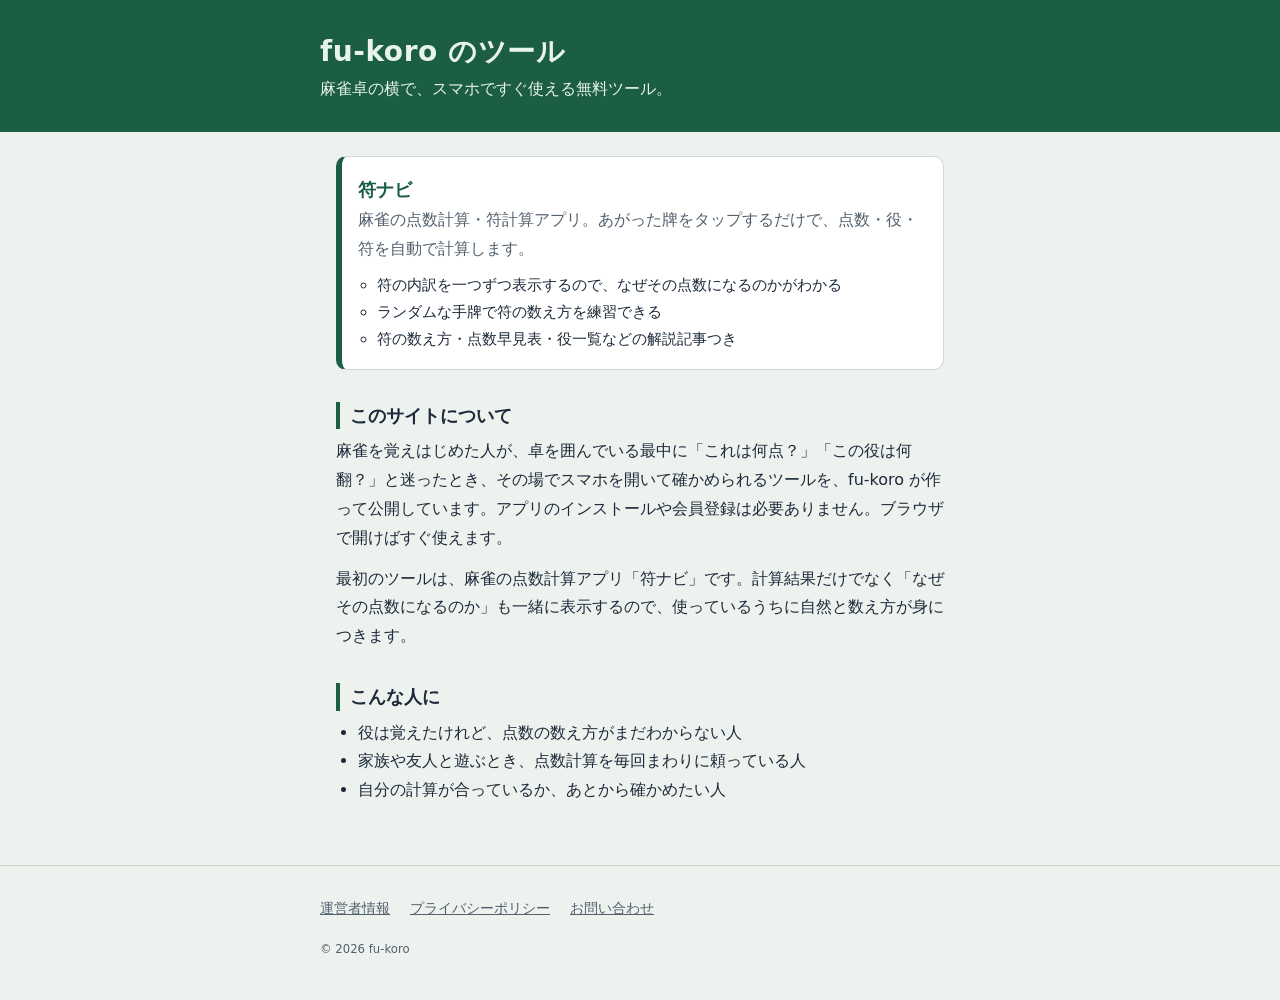
<file: index.html>
<!doctype html>
<html lang="ja">
<head>
  <meta charset="utf-8">
  <meta name="viewport" content="width=device-width, initial-scale=1">
  <title>fu-koro のツール｜麻雀卓の横で使える無料ツール</title>
  <meta name="description" content="fu-koro が作った、麻雀の点数計算など、麻雀卓の横でスマホからすぐ使える無料ツールをまとめたサイト。登録不要で、覚えきれないルールをその場で確かめられます。">
  <meta name="theme-color" content="#1b5e43">
  <link rel="canonical" href="https://fu-koro.com/">
  <link rel="icon" href="/favicon.svg" type="image/svg+xml">
  <link rel="icon" href="/favicon-48.png" sizes="48x48" type="image/png">
  <link rel="apple-touch-icon" href="/apple-touch-icon.png">
  <meta property="og:title" content="fu-koro のツール｜麻雀卓の横で使える無料ツール">
  <meta property="og:description" content="fu-koro が作った、麻雀の点数計算など、麻雀卓の横でスマホからすぐ使える無料ツールをまとめたサイト。登録不要で、覚えきれないルールをその場で確かめられます。">
  <meta property="og:url" content="https://fu-koro.com/">
  <meta property="og:type" content="website">
  <meta property="og:image" content="https://fu-koro.com/ogp.png">
  <meta property="og:site_name" content="fu-koro のツール">
  <meta property="og:locale" content="ja_JP">
  <meta name="twitter:card" content="summary_large_image">
  <script id="adsbygoogle-script" async src="https://pagead2.googlesyndication.com/pagead/js/adsbygoogle.js?client=ca-pub-4953398950283499" crossorigin="anonymous"></script>
  <script type="application/ld+json">
  {
    "@context": "https://schema.org",
    "@type": "WebSite",
    "name": "fu-koro のツール",
    "url": "https://fu-koro.com/",
    "inLanguage": "ja"
  }
  </script>
  <script defer src="https://cloud.umami.is/script.js" data-website-id="b9d581f3-f758-4d59-aff1-66523ba27ad9" data-exclude-hash="true"></script>
  <link rel="stylesheet" href="/site.css">
</head>
<body>
  <header class="site-header">
    <h1>fu-koro のツール</h1>
    <p>麻雀卓の横で、スマホですぐ使える無料ツール。</p>
  </header>
  <main>
    <ul class="apps">
      <li>
        <a class="app" href="/mahjong-fu-calculator/">
          <strong>符ナビ</strong>
          <span>麻雀の点数計算・符計算アプリ。あがった牌をタップするだけで、点数・役・符を自動で計算します。</span>
          <ul class="app-points">
            <li>符の内訳を一つずつ表示するので、なぜその点数になるのかがわかる</li>
            <li>ランダムな手牌で符の数え方を練習できる</li>
            <li>符の数え方・点数早見表・役一覧などの解説記事つき</li>
          </ul>
        </a>
      </li>
    </ul>

    <h2>このサイトについて</h2>
    <p>
      麻雀を覚えはじめた人が、卓を囲んでいる最中に「これは何点？」「この役は何翻？」と迷ったとき、その場でスマホを開いて確かめられるツールを、fu-koro が作って公開しています。アプリのインストールや会員登録は必要ありません。ブラウザで開けばすぐ使えます。
    </p>
    <p>
      最初のツールは、麻雀の点数計算アプリ「符ナビ」です。計算結果だけでなく「なぜその点数になるのか」も一緒に表示するので、使っているうちに自然と数え方が身につきます。
    </p>

    <h2>こんな人に</h2>
    <ul>
      <li>役は覚えたけれど、点数の数え方がまだわからない人</li>
      <li>家族や友人と遊ぶとき、点数計算を毎回まわりに頼っている人</li>
      <li>自分の計算が合っているか、あとから確かめたい人</li>
    </ul>
  </main>
  <footer class="site-footer">
    <ul class="footer-links">
      <li><a href="/about/">運営者情報</a></li>
      <li><a href="/privacy/">プライバシーポリシー</a></li>
      <li><a href="/contact/">お問い合わせ</a></li>
    </ul>
    <small>© 2026 fu-koro</small>
  </footer>
</body>
</html>
</file>
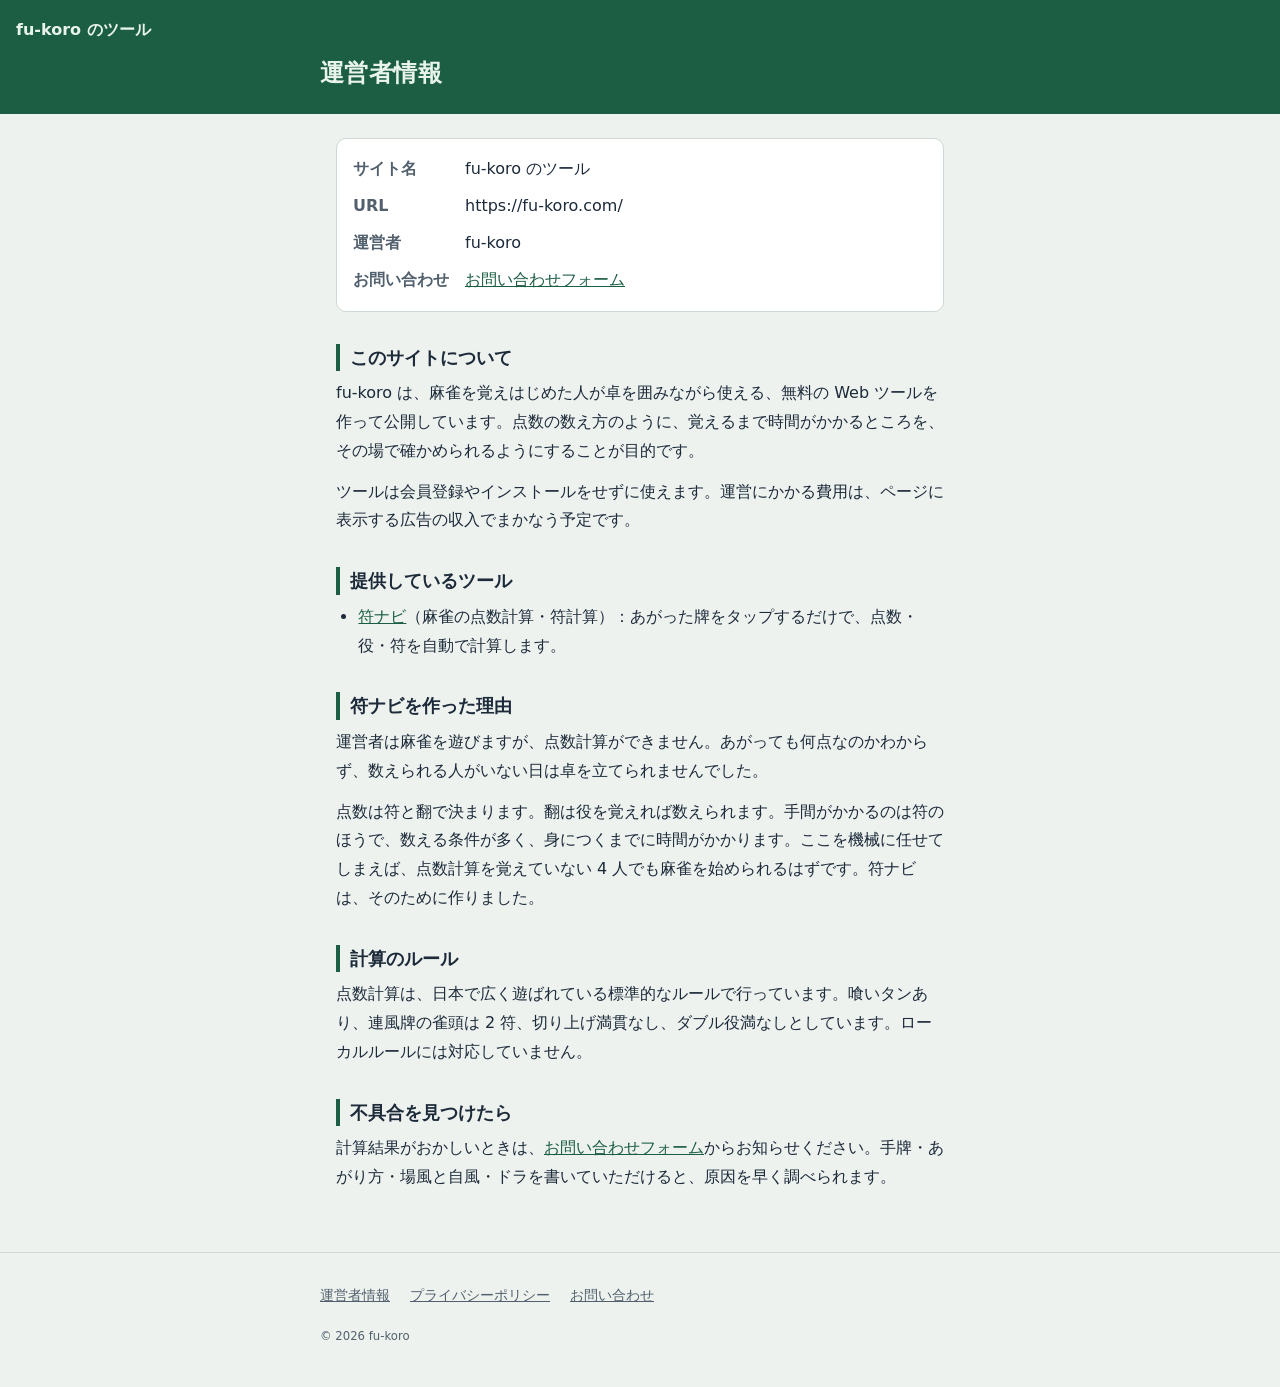
<file: about/index.html>
<!doctype html>
<html lang="ja">
<head>
  <meta charset="utf-8">
  <meta name="viewport" content="width=device-width, initial-scale=1">
  <title>運営者情報｜fu-koro のツール</title>
  <meta name="description" content="fu-koro のツールの運営者、サイトの目的、提供しているツール、計算に使っているルール、お問い合わせ先をまとめています。">
  <meta name="theme-color" content="#1b5e43">
  <link rel="canonical" href="https://fu-koro.com/about/">
  <link rel="icon" href="/favicon.svg" type="image/svg+xml">
  <link rel="icon" href="/favicon-48.png" sizes="48x48" type="image/png">
  <link rel="apple-touch-icon" href="/apple-touch-icon.png">
  <meta property="og:title" content="運営者情報｜fu-koro のツール">
  <meta property="og:description" content="fu-koro のツールの運営者、サイトの目的、提供しているツール、計算に使っているルール、お問い合わせ先をまとめています。">
  <meta property="og:url" content="https://fu-koro.com/about/">
  <meta property="og:type" content="website">
  <meta property="og:image" content="https://fu-koro.com/ogp.png">
  <meta property="og:site_name" content="fu-koro のツール">
  <meta property="og:locale" content="ja_JP">
  <meta name="twitter:card" content="summary_large_image">
  <script id="adsbygoogle-script" async src="https://pagead2.googlesyndication.com/pagead/js/adsbygoogle.js?client=ca-pub-4953398950283499" crossorigin="anonymous"></script>
  <script defer src="https://cloud.umami.is/script.js" data-website-id="b9d581f3-f758-4d59-aff1-66523ba27ad9" data-exclude-hash="true"></script>
  <link rel="stylesheet" href="/site.css">
</head>
<body>
  <header class="site-header is-sub">
    <a class="site-name" href="/">fu-koro のツール</a>
    <h1>運営者情報</h1>
  </header>
  <main>
    <dl class="facts">
      <dt>サイト名</dt>
      <dd>fu-koro のツール</dd>
      <dt>URL</dt>
      <dd>https://fu-koro.com/</dd>
      <dt>運営者</dt>
      <dd>fu-koro</dd>
      <dt>お問い合わせ</dt>
      <dd><a href="/contact/">お問い合わせフォーム</a></dd>
    </dl>

    <h2>このサイトについて</h2>
    <p>
      fu-koro は、麻雀を覚えはじめた人が卓を囲みながら使える、無料の Web ツールを作って公開しています。点数の数え方のように、覚えるまで時間がかかるところを、その場で確かめられるようにすることが目的です。
    </p>
    <p>
      ツールは会員登録やインストールをせずに使えます。運営にかかる費用は、ページに表示する広告の収入でまかなう予定です。
    </p>

    <h2>提供しているツール</h2>
    <ul>
      <li><a href="/mahjong-fu-calculator/">符ナビ</a>（麻雀の点数計算・符計算）：あがった牌をタップするだけで、点数・役・符を自動で計算します。</li>
    </ul>

    <h2>符ナビを作った理由</h2>
    <p>
      運営者は麻雀を遊びますが、点数計算ができません。あがっても何点なのかわからず、数えられる人がいない日は卓を立てられませんでした。
    </p>
    <p>
      点数は符と翻で決まります。翻は役を覚えれば数えられます。手間がかかるのは符のほうで、数える条件が多く、身につくまでに時間がかかります。ここを機械に任せてしまえば、点数計算を覚えていない 4 人でも麻雀を始められるはずです。符ナビは、そのために作りました。
    </p>

    <h2>計算のルール</h2>
    <p>
      点数計算は、日本で広く遊ばれている標準的なルールで行っています。喰いタンあり、連風牌の雀頭は 2 符、切り上げ満貫なし、ダブル役満なしとしています。ローカルルールには対応していません。
    </p>

    <h2>不具合を見つけたら</h2>
    <p>
      計算結果がおかしいときは、<a href="/contact/">お問い合わせフォーム</a>からお知らせください。手牌・あがり方・場風と自風・ドラを書いていただけると、原因を早く調べられます。
    </p>
  </main>
  <footer class="site-footer">
    <ul class="footer-links">
      <li><a href="/about/">運営者情報</a></li>
      <li><a href="/privacy/">プライバシーポリシー</a></li>
      <li><a href="/contact/">お問い合わせ</a></li>
    </ul>
    <small>© 2026 fu-koro</small>
  </footer>
</body>
</html>
</file>
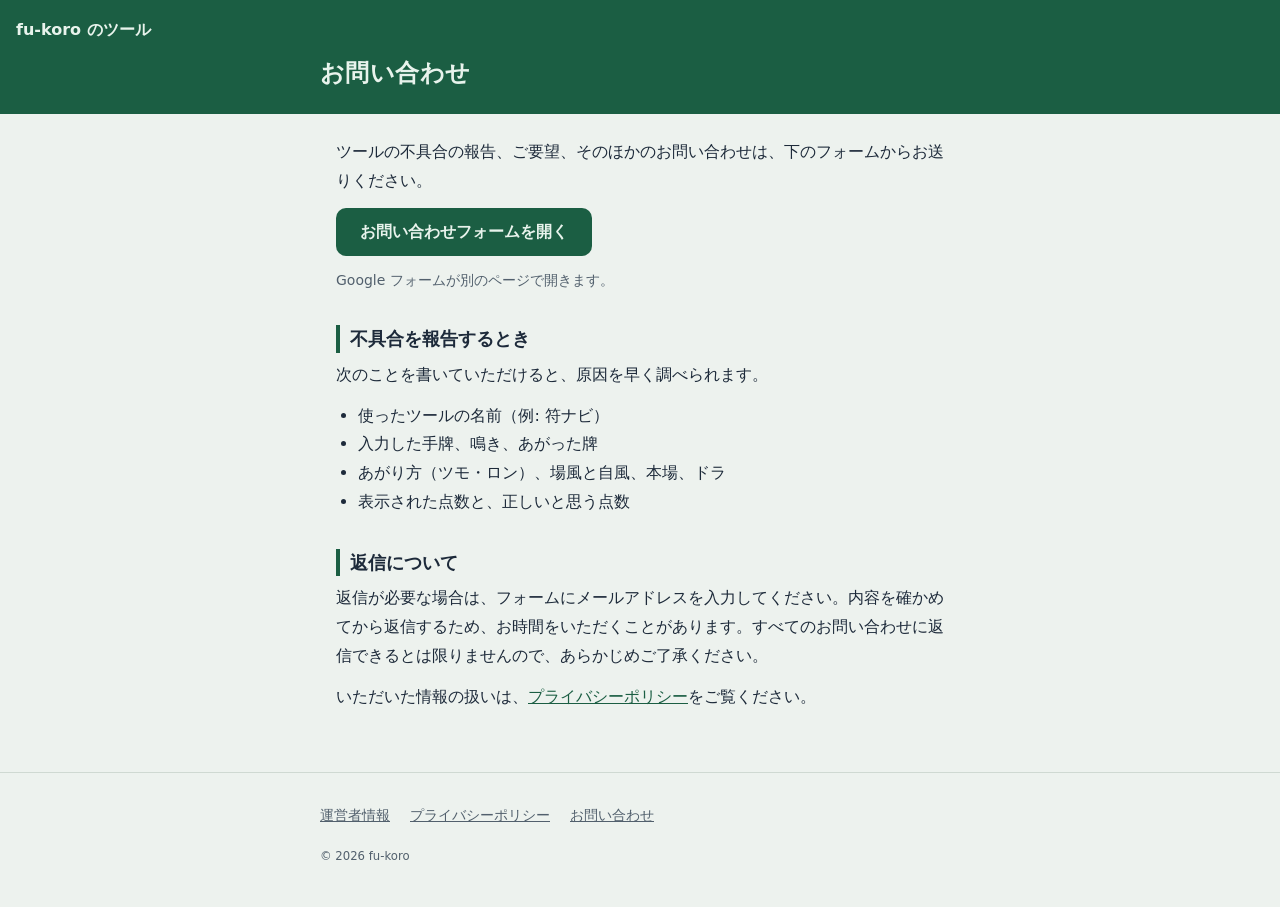
<file: contact/index.html>
<!doctype html>
<html lang="ja">
<head>
  <meta charset="utf-8">
  <meta name="viewport" content="width=device-width, initial-scale=1">
  <title>お問い合わせ｜fu-koro のツール</title>
  <meta name="description" content="fu-koro へのお問い合わせ、ツールの不具合の報告、ご要望は Google フォームから受け付けています。">
  <meta name="theme-color" content="#1b5e43">
  <link rel="canonical" href="https://fu-koro.com/contact/">
  <link rel="icon" href="/favicon.svg" type="image/svg+xml">
  <link rel="icon" href="/favicon-48.png" sizes="48x48" type="image/png">
  <link rel="apple-touch-icon" href="/apple-touch-icon.png">
  <meta property="og:title" content="お問い合わせ｜fu-koro のツール">
  <meta property="og:description" content="fu-koro へのお問い合わせ、ツールの不具合の報告、ご要望は Google フォームから受け付けています。">
  <meta property="og:url" content="https://fu-koro.com/contact/">
  <meta property="og:type" content="website">
  <meta property="og:image" content="https://fu-koro.com/ogp.png">
  <meta property="og:site_name" content="fu-koro のツール">
  <meta property="og:locale" content="ja_JP">
  <meta name="twitter:card" content="summary_large_image">
  <script id="adsbygoogle-script" async src="https://pagead2.googlesyndication.com/pagead/js/adsbygoogle.js?client=ca-pub-4953398950283499" crossorigin="anonymous"></script>
  <script defer src="https://cloud.umami.is/script.js" data-website-id="b9d581f3-f758-4d59-aff1-66523ba27ad9" data-exclude-hash="true"></script>
  <link rel="stylesheet" href="/site.css">
</head>
<body>
  <header class="site-header is-sub">
    <a class="site-name" href="/">fu-koro のツール</a>
    <h1>お問い合わせ</h1>
  </header>
  <main>
    <p>ツールの不具合の報告、ご要望、そのほかのお問い合わせは、下のフォームからお送りください。</p>
    <p><a class="button" href="https://forms.gle/kKvmiALnMJ29HDaF7" target="_blank" rel="noopener">お問い合わせフォームを開く</a></p>
    <p class="note">Google フォームが別のページで開きます。</p>

    <h2>不具合を報告するとき</h2>
    <p>次のことを書いていただけると、原因を早く調べられます。</p>
    <ul>
      <li>使ったツールの名前（例: 符ナビ）</li>
      <li>入力した手牌、鳴き、あがった牌</li>
      <li>あがり方（ツモ・ロン）、場風と自風、本場、ドラ</li>
      <li>表示された点数と、正しいと思う点数</li>
    </ul>

    <h2>返信について</h2>
    <p>
      返信が必要な場合は、フォームにメールアドレスを入力してください。内容を確かめてから返信するため、お時間をいただくことがあります。すべてのお問い合わせに返信できるとは限りませんので、あらかじめご了承ください。
    </p>
    <p>いただいた情報の扱いは、<a href="/privacy/">プライバシーポリシー</a>をご覧ください。</p>
  </main>
  <footer class="site-footer">
    <ul class="footer-links">
      <li><a href="/about/">運営者情報</a></li>
      <li><a href="/privacy/">プライバシーポリシー</a></li>
      <li><a href="/contact/">お問い合わせ</a></li>
    </ul>
    <small>© 2026 fu-koro</small>
  </footer>
</body>
</html>
</file>
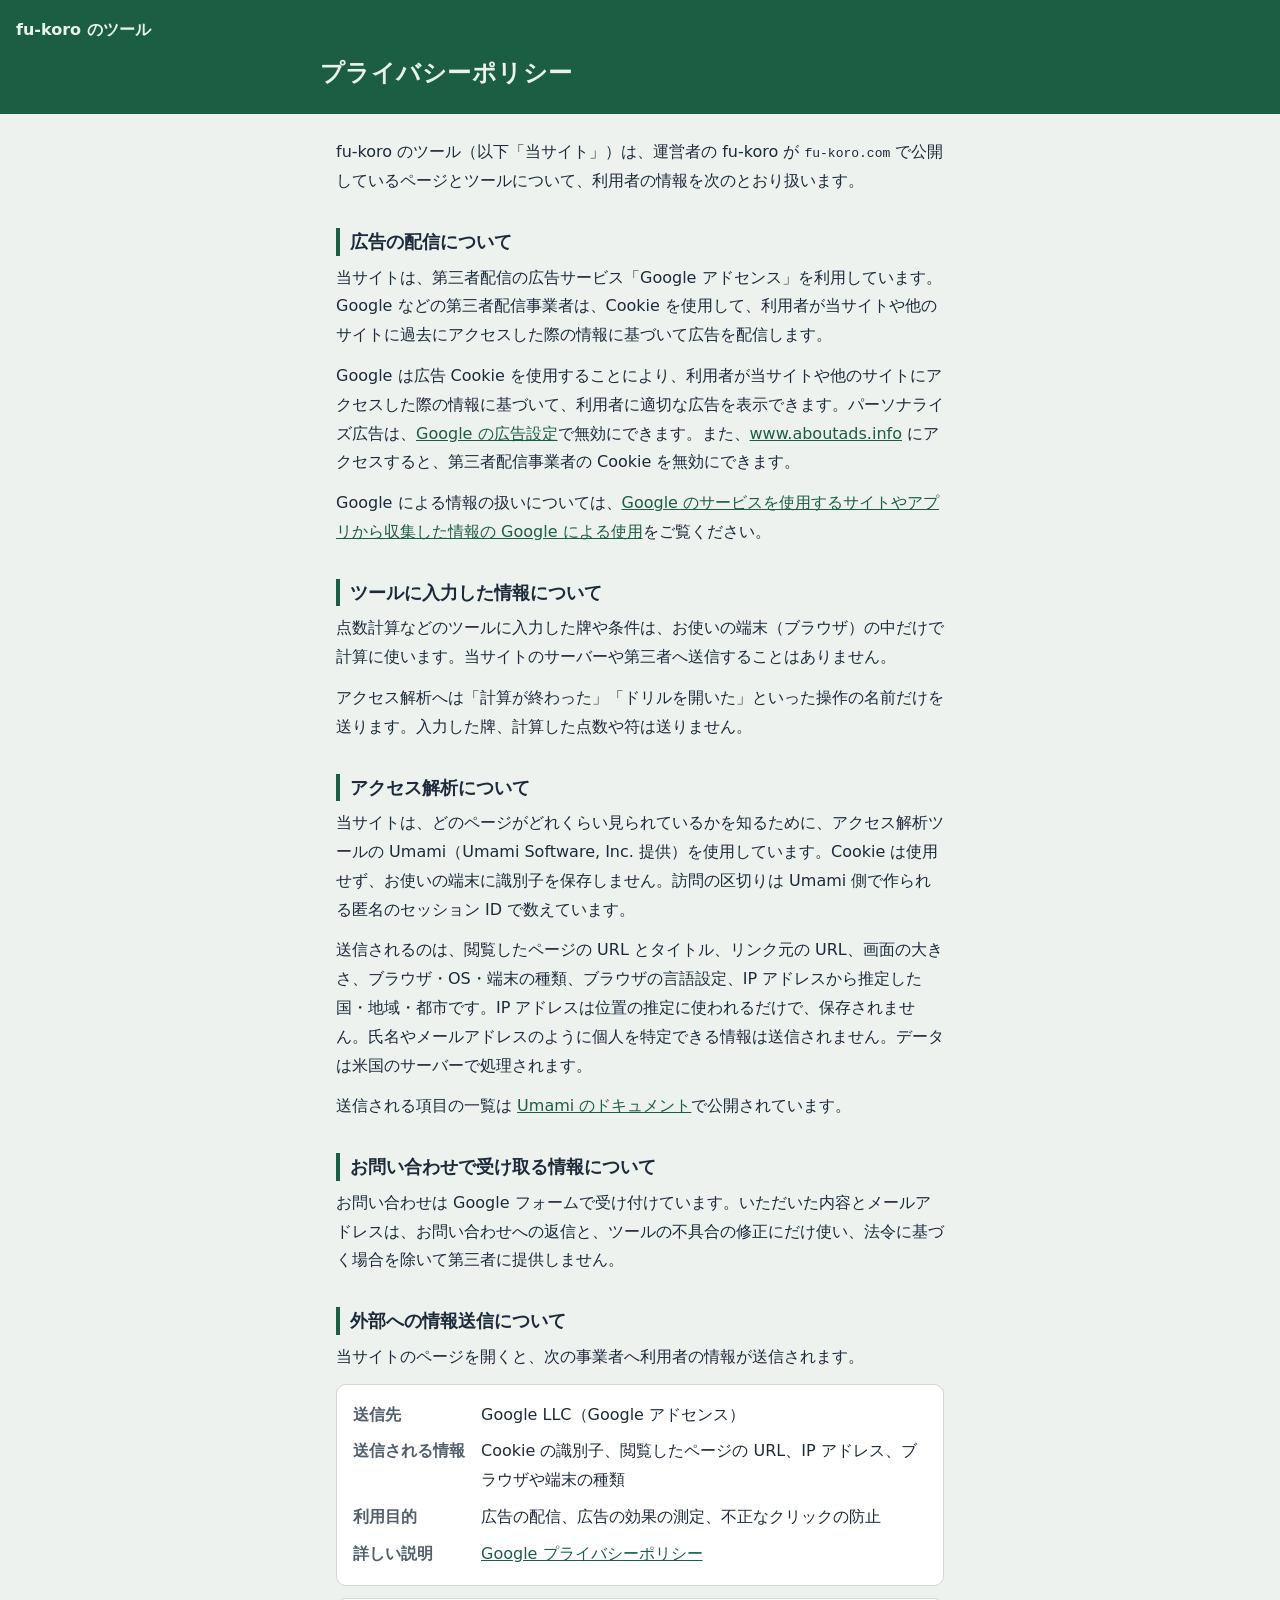
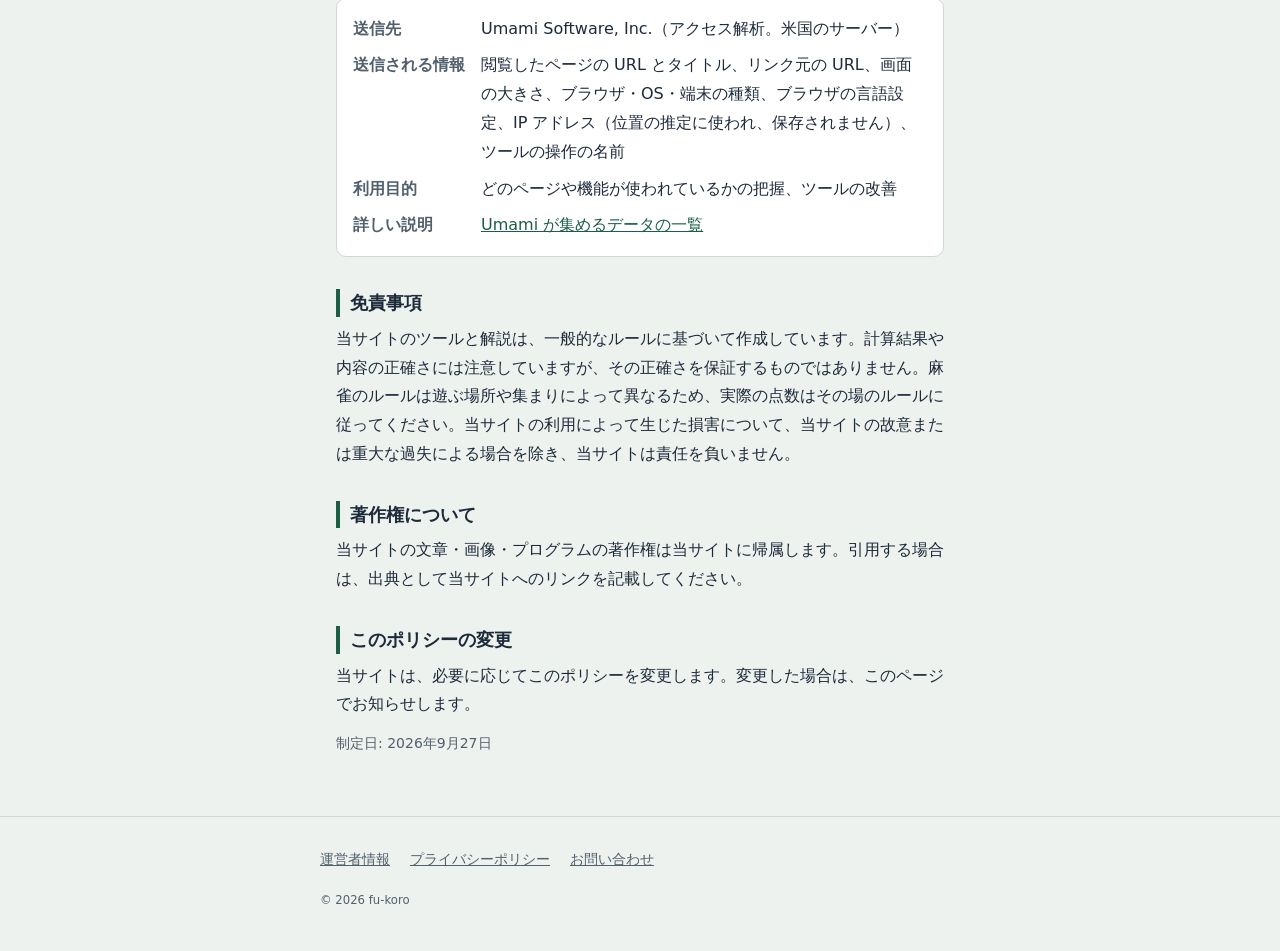
<file: privacy/index.html>
<!doctype html>
<html lang="ja">
<head>
  <meta charset="utf-8">
  <meta name="viewport" content="width=device-width, initial-scale=1">
  <title>プライバシーポリシー｜fu-koro のツール</title>
  <meta name="description" content="fu-koro のツール（fu-koro.com）における広告の配信、Cookie の利用、アクセス解析、入力した情報の扱い、外部への情報送信、免責事項について説明します。">
  <meta name="theme-color" content="#1b5e43">
  <link rel="canonical" href="https://fu-koro.com/privacy/">
  <link rel="icon" href="/favicon.svg" type="image/svg+xml">
  <link rel="icon" href="/favicon-48.png" sizes="48x48" type="image/png">
  <link rel="apple-touch-icon" href="/apple-touch-icon.png">
  <meta property="og:title" content="プライバシーポリシー｜fu-koro のツール">
  <meta property="og:description" content="fu-koro のツール（fu-koro.com）における広告の配信、Cookie の利用、アクセス解析、入力した情報の扱い、外部への情報送信、免責事項について説明します。">
  <meta property="og:url" content="https://fu-koro.com/privacy/">
  <meta property="og:type" content="website">
  <meta property="og:image" content="https://fu-koro.com/ogp.png">
  <meta property="og:site_name" content="fu-koro のツール">
  <meta property="og:locale" content="ja_JP">
  <meta name="twitter:card" content="summary_large_image">
  <script id="adsbygoogle-script" async src="https://pagead2.googlesyndication.com/pagead/js/adsbygoogle.js?client=ca-pub-4953398950283499" crossorigin="anonymous"></script>
  <script defer src="https://cloud.umami.is/script.js" data-website-id="b9d581f3-f758-4d59-aff1-66523ba27ad9" data-exclude-hash="true"></script>
  <link rel="stylesheet" href="/site.css">
</head>
<body>
  <header class="site-header is-sub">
    <a class="site-name" href="/">fu-koro のツール</a>
    <h1>プライバシーポリシー</h1>
  </header>
  <main>
    <p>fu-koro のツール（以下「当サイト」）は、運営者の fu-koro が <code>fu-koro.com</code> で公開しているページとツールについて、利用者の情報を次のとおり扱います。</p>

    <h2>広告の配信について</h2>
    <p>
      当サイトは、第三者配信の広告サービス「Google アドセンス」を利用しています。
      Google などの第三者配信事業者は、Cookie を使用して、利用者が当サイトや他のサイトに過去にアクセスした際の情報に基づいて広告を配信します。
    </p>
    <p>
      Google は広告 Cookie を使用することにより、利用者が当サイトや他のサイトにアクセスした際の情報に基づいて、利用者に適切な広告を表示できます。パーソナライズ広告は、<a href="https://adssettings.google.com/">Google の広告設定</a>で無効にできます。また、<a href="https://www.aboutads.info/choices/">www.aboutads.info</a> にアクセスすると、第三者配信事業者の Cookie を無効にできます。
    </p>
    <p>
      Google による情報の扱いについては、<a href="https://policies.google.com/technologies/partner-sites?hl=ja">Google のサービスを使用するサイトやアプリから収集した情報の Google による使用</a>をご覧ください。
    </p>

    <h2>ツールに入力した情報について</h2>
    <p>
      点数計算などのツールに入力した牌や条件は、お使いの端末（ブラウザ）の中だけで計算に使います。当サイトのサーバーや第三者へ送信することはありません。
    </p>
    <p>
      アクセス解析へは「計算が終わった」「ドリルを開いた」といった操作の名前だけを送ります。入力した牌、計算した点数や符は送りません。
    </p>

    <h2>アクセス解析について</h2>
    <p>
      当サイトは、どのページがどれくらい見られているかを知るために、アクセス解析ツールの Umami（Umami Software, Inc. 提供）を使用しています。Cookie は使用せず、お使いの端末に識別子を保存しません。訪問の区切りは Umami 側で作られる匿名のセッション ID で数えています。
    </p>
    <p>
      送信されるのは、閲覧したページの URL とタイトル、リンク元の URL、画面の大きさ、ブラウザ・OS・端末の種類、ブラウザの言語設定、IP アドレスから推定した国・地域・都市です。IP アドレスは位置の推定に使われるだけで、保存されません。氏名やメールアドレスのように個人を特定できる情報は送信されません。データは米国のサーバーで処理されます。
    </p>
    <p>
      送信される項目の一覧は <a href="https://docs.umami.is/docs/metric-definitions">Umami のドキュメント</a>で公開されています。
    </p>

    <h2>お問い合わせで受け取る情報について</h2>
    <p>
      お問い合わせは Google フォームで受け付けています。いただいた内容とメールアドレスは、お問い合わせへの返信と、ツールの不具合の修正にだけ使い、法令に基づく場合を除いて第三者に提供しません。
    </p>

    <h2>外部への情報送信について</h2>
    <p>当サイトのページを開くと、次の事業者へ利用者の情報が送信されます。</p>
    <dl class="facts">
      <dt>送信先</dt>
      <dd>Google LLC（Google アドセンス）</dd>
      <dt>送信される情報</dt>
      <dd>Cookie の識別子、閲覧したページの URL、IP アドレス、ブラウザや端末の種類</dd>
      <dt>利用目的</dt>
      <dd>広告の配信、広告の効果の測定、不正なクリックの防止</dd>
      <dt>詳しい説明</dt>
      <dd><a href="https://policies.google.com/privacy?hl=ja">Google プライバシーポリシー</a></dd>
    </dl>
    <dl class="facts">
      <dt>送信先</dt>
      <dd>Umami Software, Inc.（アクセス解析。米国のサーバー）</dd>
      <dt>送信される情報</dt>
      <dd>閲覧したページの URL とタイトル、リンク元の URL、画面の大きさ、ブラウザ・OS・端末の種類、ブラウザの言語設定、IP アドレス（位置の推定に使われ、保存されません）、ツールの操作の名前</dd>
      <dt>利用目的</dt>
      <dd>どのページや機能が使われているかの把握、ツールの改善</dd>
      <dt>詳しい説明</dt>
      <dd><a href="https://docs.umami.is/docs/metric-definitions">Umami が集めるデータの一覧</a></dd>
    </dl>

    <h2>免責事項</h2>
    <p>
      当サイトのツールと解説は、一般的なルールに基づいて作成しています。計算結果や内容の正確さには注意していますが、その正確さを保証するものではありません。麻雀のルールは遊ぶ場所や集まりによって異なるため、実際の点数はその場のルールに従ってください。当サイトの利用によって生じた損害について、当サイトの故意または重大な過失による場合を除き、当サイトは責任を負いません。
    </p>

    <h2>著作権について</h2>
    <p>当サイトの文章・画像・プログラムの著作権は当サイトに帰属します。引用する場合は、出典として当サイトへのリンクを記載してください。</p>

    <h2>このポリシーの変更</h2>
    <p>当サイトは、必要に応じてこのポリシーを変更します。変更した場合は、このページでお知らせします。</p>
    <p class="note">制定日: 2026年9月27日</p>
  </main>
  <footer class="site-footer">
    <ul class="footer-links">
      <li><a href="/about/">運営者情報</a></li>
      <li><a href="/privacy/">プライバシーポリシー</a></li>
      <li><a href="/contact/">お問い合わせ</a></li>
    </ul>
    <small>© 2026 fu-koro</small>
  </footer>
</body>
</html>
</file>
<file: site.css>
/* fu-koro.com 直下のページ（トップ・プライバシーポリシーなど）の共通スタイル。色はアプリと揃える */
:root {
  --paper: #edf2ee;
  --surface: #ffffff;
  --ink: #1d2a3a;
  --ink-soft: #52606d;
  --line: #cfd9d2;
  --felt: #1b5e43;
  --felt-ink: #e8f3ec;
  --focus: #dfa637;
  --font-ui: system-ui, -apple-system, "Hiragino Sans", "Noto Sans JP", "Yu Gothic UI", sans-serif;
  --measure: 640px;
}

* { box-sizing: border-box; }

body {
  margin: 0;
  background: var(--paper);
  color: var(--ink);
  font-family: var(--font-ui);
  line-height: 1.8;
}

a { color: var(--felt); }
a:focus-visible { outline: 3px solid var(--focus); outline-offset: 2px; }

.site-header {
  background: var(--felt);
  color: var(--felt-ink);
  padding: 32px 16px 28px;
}

.site-header > * { max-width: var(--measure); margin-inline: auto; }
.site-header h1 { margin-block: 0; font-size: 1.75rem; letter-spacing: 0.02em; line-height: 1.4; }
.site-header p { margin-block: 4px 0; }

/* 下層ページのヘッダー: サイト名は小さく、ページ名を見出しにする */
.site-header.is-sub { padding-block: 16px 24px; }
.site-name { display: inline-block; color: var(--felt-ink); font-weight: 700; text-decoration: none; }
.site-name:hover { text-decoration: underline; }
.site-header.is-sub h1 { margin-top: 12px; font-size: 1.5rem; }

main { max-width: var(--measure); margin: 0 auto; padding: 24px 16px 48px; }

main h2 { margin: 32px 0 8px; font-size: 1.15rem; padding-left: 10px; border-left: 4px solid var(--felt); line-height: 1.5; }
main h2:first-child { margin-top: 0; }
main p, main ul, main ol, main dl { margin: 0 0 12px; }
main ul, main ol { padding-left: 1.4em; }

/* トップのアプリ一覧 */
.apps { list-style: none; margin: 0 0 32px; padding: 0; display: grid; gap: 12px; }
a.app {
  display: block;
  background: var(--surface);
  border: 1px solid var(--line);
  border-left: 6px solid var(--felt);
  border-radius: 10px;
  padding: 16px;
  color: inherit;
  text-decoration: none;
  min-height: 44px;
}
a.app:hover { border-color: var(--felt); }
a.app strong { display: block; font-size: 1.15rem; color: var(--felt); }
a.app span { color: var(--ink-soft); }
a.app .app-points { margin: 8px 0 0; padding-left: 1.25em; font-size: 0.9375rem; }

/* 運営者情報などの項目と値 */
.facts { display: grid; grid-template-columns: max-content 1fr; gap: 8px 16px; background: var(--surface); border: 1px solid var(--line); border-radius: 10px; padding: 16px; }
.facts dt { font-weight: 700; color: var(--ink-soft); }
.facts dd { margin: 0; }

.note { color: var(--ink-soft); font-size: 0.875rem; }

.button {
  display: inline-grid;
  place-items: center;
  min-height: 48px;
  padding: 0 24px;
  border-radius: 10px;
  background: var(--felt);
  color: var(--felt-ink);
  font-weight: 700;
  text-decoration: none;
}
.button:hover { background: #12452f; }

.site-footer {
  border-top: 1px solid var(--line);
  padding: 20px 16px 40px;
  font-size: 0.875rem;
  color: var(--ink-soft);
}
.site-footer > * { max-width: var(--measure); margin-inline: auto; }
.footer-links { display: flex; flex-wrap: wrap; gap: 0 20px; list-style: none; margin-block: 0 8px; padding: 0; }
.footer-links a { display: inline-block; padding-block: 10px; color: var(--ink-soft); }
.site-footer small { display: block; }

@media (max-width: 420px) {
  .facts { grid-template-columns: 1fr; gap: 0; }
  .facts dd { margin-bottom: 8px; }
}
</file>
